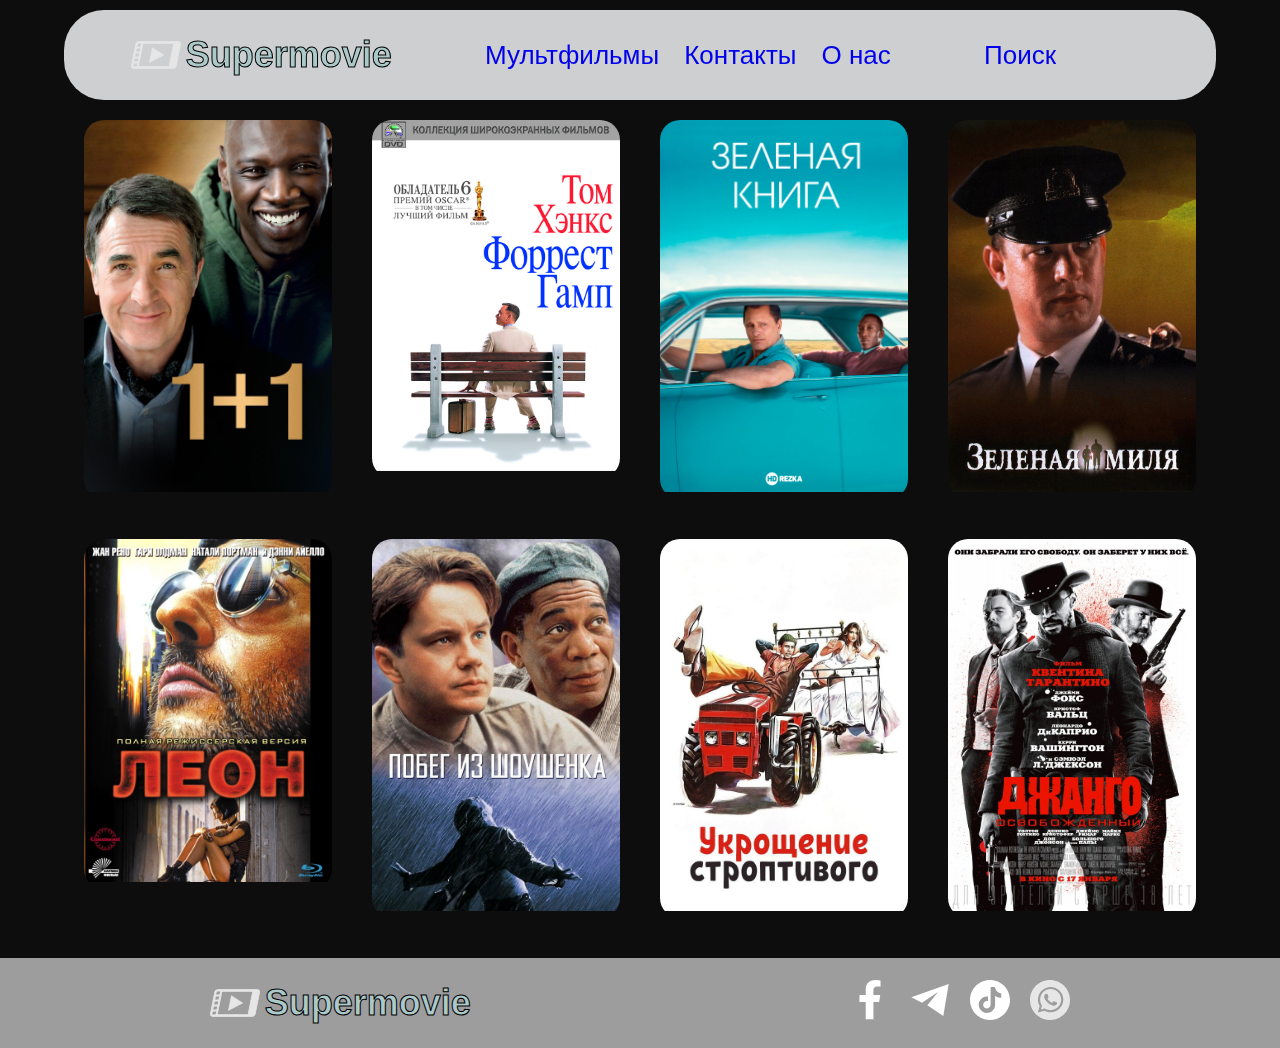
<file: index.html>
<!DOCTYPE html>
<html lang="en">
  <head>
    <meta charset="UTF-8" />
    <meta name="viewport" content="width=device-width, initial-scale=1.0" />
    <title>Project</title>
    <link rel="stylesheet" href="./commonStyles/globalStyles.css" />
    <link rel="stylesheet" href="./commonStyles/elements.css" />
    <link rel="stylesheet" href="./styles.css" />
  </head>
  <body>
    <div class="page-container">
      <header>
        <a class="company-name_link" href="./index.html">
          <svg>
            <use xlink:href="./images/svg/logo 2_2.svg#logo"></use>
          </svg>
          <h2 class="company-name">Supermovie</h2>
        </a>
        <nav>
          <a href="./pages/mult/index.html">Мультфильмы</a>
          <a href="#contact">Контакты</a>
          <a href="./pages/about/index.html">О нас</a>
        </nav>
        <a href="#open-modal">Поиск</a>
        <div class="modal" id="open-modal">
          <div class="modal-container">
            <input
              class="modal-container_input"
              type="text"
              placeholder="Поиск по фильмам и мультфильмам"
            />
            <button class="card-film_button">Поиск</button>
            <a href="#modal-close"
              ><button class="card-film_button">Закрыть</button></a
            >
          </div>
        </div>
      </header>
      <main>
        <div class="wrapper-cards">
          <div class="card-film">
            <div class="card-film_img-container">
              <img
                class="card-film-img"
                src="./images/1+1.jpeg"
                alt="film foto"
              />
            </div>
            <div class="card-film-info_container">
              <h2 class="card-film-title">1+1</h2>
              <p class="card-film-info">
                Филипп очень богатый человек, но в результате несчастного случая
                его парализовало, и он прикован к инвалидному креслу. Он потерял
                всякий интерес к жизни, и нуждается в постоянном присмотре. Для
                этих целей нанимаются сиделки, однако ни одна из них долго не
                работает.
              </p>
              <button class="card-film_button">Смотреть</button>
            </div>
          </div>
          <div class="card-film">
            <div class="card-film_img-container">
              <img
                class="card-film-img"
                src="./images/Forrest.jpg"
                alt="film foto"
              />
            </div>
            <div class="card-film-info_container">
              <h2 class="card-film-title">Форест Гамп</h2>
              <p class="card-film-info">
                Картина снята по мотивам одноименного романа Уинстона Грума.
                Сюжет фильма рассказывает об увлекательной жизни парня по имени
                Форест Гамп. Маленький Форрест живет вместе со своей матерью в
                штате Алабама, в городке под названием Гринбоу.
              </p>
              <button class="card-film_button">Смотреть</button>
            </div>
          </div>
          <div class="card-film">
            <div class="card-film_img-container">
              <img
                class="card-film-img"
                src="./images/GreenBuck.png"
                alt="film foto"
              />
            </div>
            <div class="card-film-info_container">
              <h2 class="card-film-title">Зеленая книга</h2>
              <p class="card-film-info">
                Болтун Тони один из главных героев фильма «Зеленая книга»
                подрабатывает охранником в ночном клубе, и доблестно справлялся
                со своими обязанностями, пока заведение не закрыли на ремонт.
                Столкнувшись с суровыми реалиями, он решает подзаработать
                телохранителем.
              </p>
              <button class="card-film_button">Смотреть</button>
            </div>
          </div>
          <div class="card-film">
            <div class="card-film_img-container">
              <img
                class="card-film-img"
                src="./images/milya.jpg"
                alt="film foto"
              />
            </div>
            <div class="card-film-info_container">
              <h2 class="card-film-title">Зеленая миля</h2>
              <p class="card-film-info">
                Картина снята по одноименному роману Стивена Кинга. Однажды в
                блок для приговоренных к смертной казни поступает новый
                заключенный – Джон Коффи, осужденный за убийство маленьких
                девочек. Коффи привлекает внимание начальника этого блока – Пола
                Эджкомба.
              </p>
              <button class="card-film_button">Смотреть</button>
            </div>
          </div>
          <div class="card-film">
            <div class="card-film_img-container">
              <img
                class="card-film-img"
                src="./images/Leon.jpg"
                alt="film foto"
              />
            </div>
            <div class="card-film-info_container">
              <h2 class="card-film-title">Леон</h2>
              <p class="card-film-info">
                Леон ведет тихий и спокойный образ жизни в одном из не самых
                лучших районов Нью-Йорка под названием Маленькая Италия. Никто
                даже представить себе не может, что этот человек самый настоящий
                наемный убийца. Однажды, находясь дома, Леон слышит шум, и,
                посмотрев в глазок своей двери, он становится свидетелем того,
                как всю семью, живущую в соседней квартире, убивают.
              </p>
              <button class="card-film_button">Смотреть</button>
            </div>
          </div>
          <div class="card-film">
            <div class="card-film_img-container">
              <img
                class="card-film-img"
                src="./images/Shoush.jpeg"
                alt="film foto"
              />
            </div>
            <div class="card-film-info_container">
              <h2 class="card-film-title">Побег из Шоушенка</h2>
              <p class="card-film-info">
                В основу культовой драмы легла повесть Стивена Кинга «Рита
                Хейуорт из Шоушенка». Действие фильма разворачивается в конце
                50-х годов прошлого столетия. Молодого финансиста Энди Дюфрейна
                за двойное убийство приговаривают к пожизненному заключению..
              </p>
              <button class="card-film_button">Смотреть</button>
            </div>
          </div>
          <div class="card-film">
            <div class="card-film_img-container">
              <img
                class="card-film-img"
                src="./images/Ukrosh.jpeg"
                alt="film foto"
              />
            </div>
            <div class="card-film-info_container">
              <h2 class="card-film-title">Укрощение строптивого</h2>
              <p class="card-film-info">
                Действия фильма разворачиваются в итальянской деревушке
                Равиньяно, расположенной неподалёку от маленького рыбацкого
                городка Портофино. Главный герой фильма – сорокалетний мужчина
                по имени Элиа. Он обладает довольно скверным и грубым
                характером, а так же неблагосклонно относится к женскому полу...
              </p>
              <button class="card-film_button">Смотреть</button>
            </div>
          </div>
          <div class="card-film">
            <div class="card-film_img-container">
              <img
                class="card-film-img"
                src="./images/Django.jpg"
                alt="film foto"
              />
            </div>
            <div class="card-film-info_container">
              <h2 class="card-film-title">Джанго освобожденный</h2>
              <p class="card-film-info">
                Кинг Шульц – охотник за головами, прикрывающийся своей прошлой
                профессией дантиста. Шульц убивает братьев работорговцев и
                освобождает Джанго, чтобы тот помог ему найти трех братьев
                Бритл, которые в прошлом были надсмотрщиками на плантации, где
                раньше работал Джанго...
              </p>
              <button class="card-film_button">Смотреть</button>
            </div>
          </div>
        </div>
      </main>
      <footer>
        <a class="company-name_link" href="./index.html">
          <svg>
            <use xlink:href="./images/svg/logo 2_2.svg#logo"></use>
          </svg>
          <h2 class="company-name">Supermovie</h2>
        </a>
        <div id="contact" class="contact">
          <a href="https://facebook.com/" title="Facebook">
            <svg class="social-icons">
              <use xlink:href="./images/svg/fb.svg#facebook"></use>
            </svg>
          </a>
          <a href="https://telegram.com/" title="Telegram">
            <svg class="social-icons">
              <use xlink:href="./images/svg/telegram.svg#telega"></use>
            </svg>
          </a>
          <a href="https://tictok.com/" title="TikTok">
            <svg class="social-icons">
              <use xlink:href="./images/svg/tik.svg#tik"></use>
            </svg>
          </a>
          <a href="https://whatsapp.com/" title="whatsapp">
            <svg class="social-icons">
              <use xlink:href="./images/svg/whatsapp.svg#whatsapp"></use>
            </svg>
          </a>
        </div>
      </footer>
    </div>
  </body>
</html>
</file>
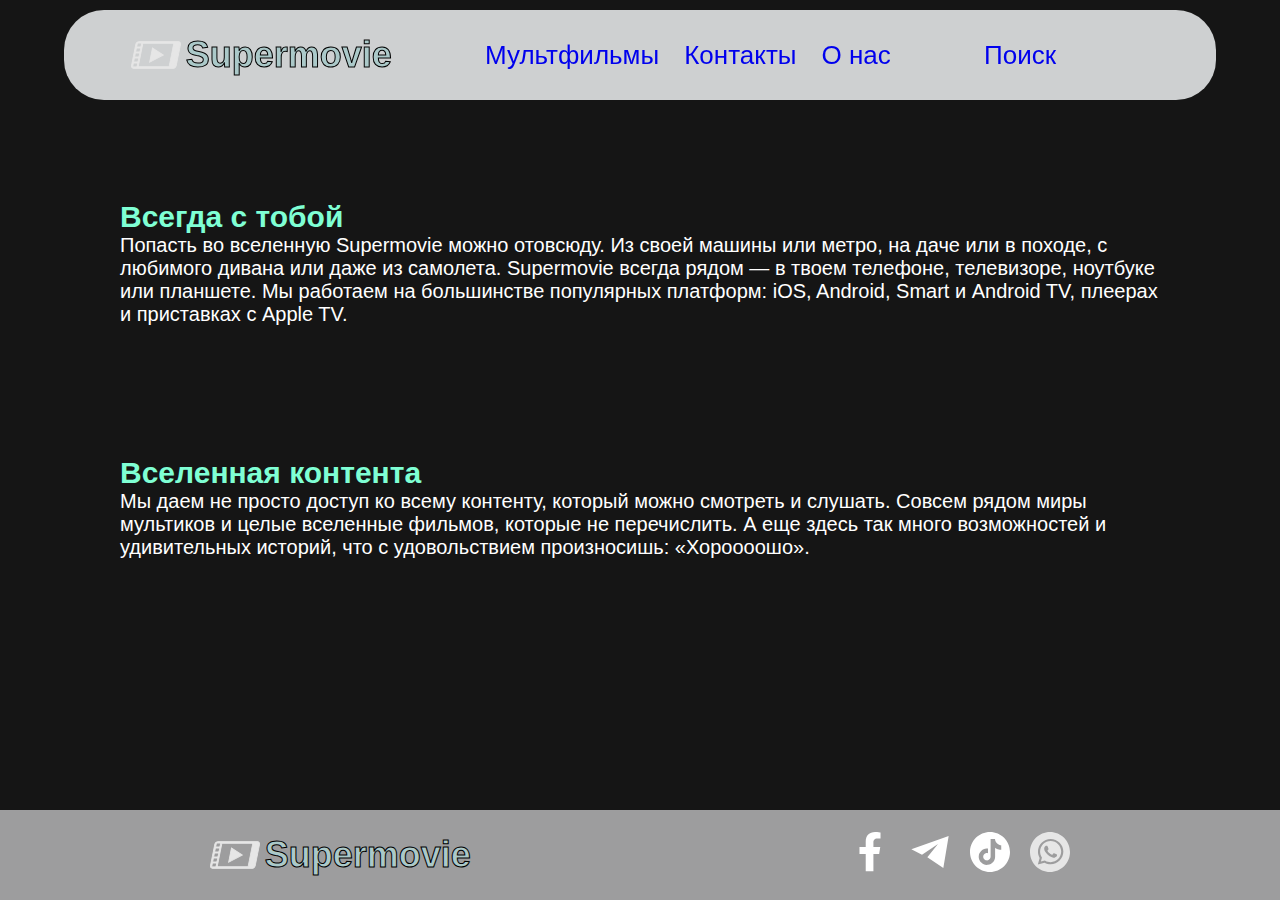
<file: pages/about/index.html>
<!DOCTYPE html>
<html lang="en">
  <head>
    <meta charset="UTF-8" />
    <meta name="viewport" content="width=device-width, initial-scale=1.0" />
    <title>About company</title>
    <link rel="stylesheet" href="../../commonStyles/globalStyles.css" />
    <link rel="stylesheet" href="../../commonStyles/elements.css" />
    <link rel="stylesheet" href="./styles.css" />
  </head>
  <body>
    <div class="page-container">
      <header>
        <a class="company-name_link" href="../../index.html">
          <svg>
            <use xlink:href="../../images/svg/logo 2_2.svg#logo"></use>
          </svg>
          <h2 class="company-name">Supermovie</h2>
        </a>
        <nav>
          <a href="../../pages/mult/index.html">Мультфильмы</a>
          <a href="#contact">Контакты</a>
          <a href="../about/index.html">О нас</a>
        </nav>
        <a href="#open-modal">Поиск</a>
        <div class="modal" id="open-modal">
          <div class="modal-container">
            <input
              class="modal-container_input"
              type="text"
              placeholder="Поиск по фильмам и мультфильмам"
            />
            <button class="card-film_button">Поиск</button>
            <a href="#modal-close"
              ><button class="card-film_button">Закрыть</button></a
            >
          </div>
        </div>
      </header>
      <main>
        <section class="section-with">
          <h4>Всегда с тобой</h4>
          <p>
            Попасть во вселенную Supermovie можно отовсюду. Из своей машины или
            метро, на даче или в походе, с любимого дивана или даже из самолета.
            Supermovie всегда рядом — в твоем телефоне, телевизоре, ноутбуке или
            планшете. Мы работаем на большинстве популярных платформ: iOS,
            Android, Smart и Android TV, плеерах и приставках с Apple TV.
          </p>
        </section>
        <section class="section-with">
          <h4>Вселенная контента</h4>
          <p>
            Мы даем не просто доступ ко всему контенту, который можно смотреть и
            слушать. Совсем рядом миры мультиков и целые вселенные фильмов,
            которые не перечислить. А еще здесь так много возможностей и
            удивительных историй, что с удовольствием произносишь: «Хороооошо».
          </p>
        </section>
      </main>
      <footer>
        <a class="company-name_link" href="./index.html">
          <svg>
            <use xlink:href="../../images/svg/logo 2_2.svg#logo"></use>
          </svg>
          <h2 class="company-name">Supermovie</h2>
        </a>
        <div id="contact" class="contact">
          <a href="https://facebook.com/" title="Facebook">
            <svg class="social-icons">
              <use xlink:href="../../images/svg/fb.svg#facebook"></use>
            </svg>
          </a>
          <a href="https://telegram.com/" title="Telegram">
            <svg class="social-icons">
              <use xlink:href="../../images/svg/telegram.svg#telega"></use>
            </svg>
          </a>
          <a href="https://tictok.com/" title="TikTok">
            <svg class="social-icons">
              <use xlink:href="../../images/svg/tik.svg#tik"></use>
            </svg>
          </a>
          <a href="https://whatsapp.com/" title="whatsapp">
            <svg class="social-icons">
              <use xlink:href="../../images/svg/whatsapp.svg#whatsapp"></use>
            </svg>
          </a>
        </div>
      </footer>
    </div>
  </body>
</html>
</file>
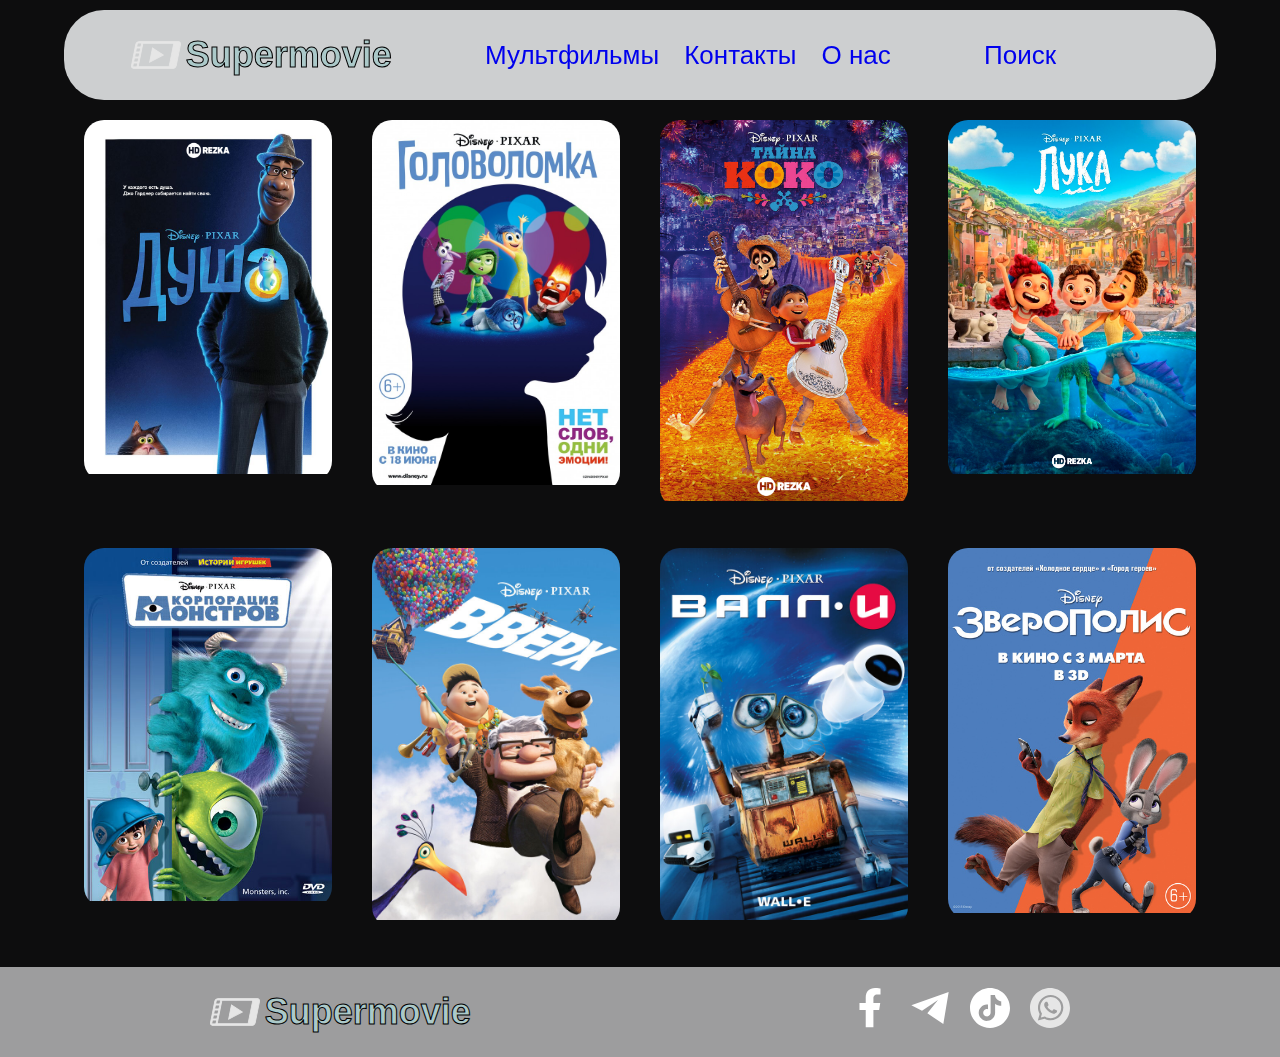
<file: pages/mult/index.html>
<!DOCTYPE html>
<html lang="en">
  <head>
    <meta charset="UTF-8" />
    <meta name="viewport" content="width=device-width, initial-scale=1.0" />
    <title>Project</title>
    <link rel="stylesheet" href="../../styles.css" />
    <link rel="stylesheet" href="../../commonStyles/elements.css" />
    <link rel="stylesheet" href="../../commonStyles/globalStyles.css" />
  </head>
  <body>
    <div class="page-container">
      <header>
        <a class="company-name_link" href="../../index.html">
          <svg>
            <use xlink:href="../../images/svg/logo 2_2.svg#logo"></use>
          </svg>
          <h2 class="company-name">Supermovie</h2>
        </a>
        <nav>
          <a href="./index.html">Мультфильмы</a>
          <a href="#contact">Контакты</a>
          <a href="../about/index.html">О нас</a>
        </nav>
        <a href="#open-modal">Поиск</a>
        <div class="modal" id="open-modal">
          <div class="modal-container">
            <input
              class="modal-container_input"
              type="text"
              placeholder="Поиск по фильмам и мультфильмам"
            />
            <button class="card-film_button">Поиск</button>
            <a href="#modal-close"
              ><button class="card-film_button">Закрыть</button></a
            >
          </div>
        </div>
      </header>
      <main>
        <div class="wrapper-cards">
          <div class="card-film">
            <div class="card-film_img-container">
              <img
                class="card-film-img"
                src="../../images/Dusha.png"
                alt="film foto"
              />
            </div>
            <div class="card-film-info_container">
              <h2 class="card-film-title">Душа</h2>
              <p class="card-film-info">
                Джо Гарднер работает учителем музыки в одной из средних школ
                Нью-Йорка, хотя всегда мечтал играть джаз на большой сцене, чему
                противилась его мать-швея Либба, опасающаяся за их финансовое
                благополучие. Однажды на прослушивании в клубе впечатлив своим
                талантом джазовую звезду Доротею Уильямс, он оказывается в одном
                шаге от реализации заветной мечты..
              </p>
              <button class="card-film_button">Смотреть</button>
            </div>
          </div>
          <div class="card-film">
            <div class="card-film_img-container">
              <img
                class="card-film-img"
                src="../../images/Golov.jpg"
                alt="film foto"
              />
            </div>
            <div class="card-film-info_container">
              <h2 class="card-film-title">Головоломка</h2>
              <p class="card-film-info">
                Представьте, что все сложные мыслительные процессы в нашей
                голове происходят с помощью пяти простых эмоций: Радости,
                Печали, Гнева, Брезгливости и Страха. Каждое утро, просыпаясь
                вместе с нами, они собираются за пультом управления и тут же
                принимаются за работу: следят за каждым нашим действием,
                заставляя принимать то или иное решение...
              </p>
              <button class="card-film_button">Смотреть</button>
            </div>
          </div>
          <div class="card-film">
            <div class="card-film_img-container">
              <img
                class="card-film-img"
                src="../../images/Koko.png"
                alt="film foto"
              />
            </div>
            <div class="card-film-info_container">
              <h2 class="card-film-title">Тайна Коко</h2>
              <p class="card-film-info">
                Действие разворачивается вокруг двенадцатилетнего паренька по
                имени Мигель, живущего в небольшой мексиканской деревне в бедной
                семье сапожников. Больше всего на свете Мигель хочет стать
                известным музыкантом, вот только в его семье музыка находится
                под запретом. В прошлом прадед парня оставил возлюбленную ради
                той самой мечты, которая ныне не даёт покоя нашему герою. С того
                момента в этой семье занятие музыкой..
              </p>
              <button class="card-film_button">Смотреть</button>
            </div>
          </div>
          <div class="card-film">
            <div class="card-film_img-container">
              <img
                class="card-film-img"
                src="../../images/Luka.png"
                alt="film foto"
              />
            </div>
            <div class="card-film-info_container">
              <h2 class="card-film-title">Лука</h2>
              <p class="card-film-info">
                Действие мультфильма разворачивается в небольшом городе,
                расположенном на морском побережье, где паренёк Лука проводит
                незабываемые каникулы. Вскоре он знакомится с Альберто, который
                быстро становится его лучшим другом. Однако беспечное
                времяпрепровождение под солнцем омрачает лишь то, что мальчики —
                морские чудовища, умеющие превращаться в людей.
              </p>
              <button class="card-film_button">Смотреть</button>
            </div>
          </div>
          <div class="card-film">
            <div class="card-film_img-container">
              <img
                class="card-film-img"
                src="../../images/Monstr.jpg"
                alt="film foto"
              />
            </div>
            <div class="card-film-info_container">
              <h2 class="card-film-title">Корпорация монстров</h2>
              <p class="card-film-info">
                Мультфильм рассказывает о двух монстрах – Майке и Салли, живущих
                в городке под названием Монстрополис. Они совершенно разные, но
                это не мешает им дружить. Салли - огромный и мохнатый монстр, и
                чтобы кого-то напугать ему даже не нужно особо напрягаться,
                поэтому он лучший в этом деле.
              </p>
              <button class="card-film_button">Смотреть</button>
            </div>
          </div>
          <div class="card-film">
            <div class="card-film_img-container">
              <img
                class="card-film-img"
                src="../../images/Up.jpg"
                alt="film foto"
              />
            </div>
            <div class="card-film-info_container">
              <h2 class="card-film-title">Вверх</h2>
              <p class="card-film-info">
                В центре сюжета картины окажется семейная пара Карл и Элли
                Фредриксен, которые всегда хотели посетить экзотический водопад
                в Южной Америке. Это место знаменитый исследователь Чарльз Мунц
                считал самым прекрасным в мире. Однако Элли не удалось воплотить
                мечту в реальность до своей кончины. Поэтому ворчливый 78-летний
                Карл всё же решает исполнить последнюю волю покойной супруги..
              </p>
              <button class="card-film_button">Смотреть</button>
            </div>
          </div>
          <div class="card-film">
            <div class="card-film_img-container">
              <img
                class="card-film-img"
                src="../../images/WallE.jpg"
                alt="film foto"
              />
            </div>
            <div class="card-film-info_container">
              <h2 class="card-film-title">ВАЛЛ·И</h2>
              <p class="card-film-info">
                Действие разворачивается в далеком будущем, когда люди покинули
                Землю, а некогда процветающая планета превратилась в гигантскую
                свалку. В центре сюжета находится ВАЛЛ-И — санитарный робот,
                живущий на заброшенной планете в гордом одиночестве, который
                собрал коллекцию различных вещей — от зажигалок до старой модели
                iPod..
              </p>
              <button class="card-film_button">Смотреть</button>
            </div>
          </div>
          <div class="card-film">
            <div class="card-film_img-container">
              <img
                class="card-film-img"
                src="../../images/Zwerop.jpg"
                alt="film foto"
              />
            </div>
            <div class="card-film-info_container">
              <h2 class="card-film-title">Зверополис</h2>
              <p class="card-film-info">
                Действия увлекательного мультфильма будут происходить в огромном
                городе Зверополис – месте, где звери всевозможных видов, будь
                они хищниками или травоядными, живут в мире и согласии,
                занимаясь, как и мы с вами, повседневной суетой. В центре сюжета
                окажется Джудит Хопс – первая в Зверополисе крольчиха, принятая
                в стройные ряды доблестной полиции..
              </p>
              <button class="card-film_button">Смотреть</button>
            </div>
          </div>
        </div>
      </main>
      <footer>
        <a class="company-name_link" href="./index.html">
          <svg>
            <use xlink:href="../../images/svg/logo 2_2.svg#logo"></use>
          </svg>
          <h2 class="company-name">Supermovie</h2>
        </a>
        <div id="contact" class="contact">
          <a href="https://facebook.com/" title="Facebook">
            <svg class="social-icons">
              <use xlink:href="../../images/svg/fb.svg#facebook"></use>
            </svg>
          </a>
          <a href="https://telegram.com/" title="Telegram">
            <svg class="social-icons">
              <use xlink:href="../../images/svg/telegram.svg#telega"></use>
            </svg>
          </a>
          <a href="https://tictok.com/" title="TikTok">
            <svg class="social-icons">
              <use xlink:href="../../images/svg/tik.svg#tik"></use>
            </svg>
          </a>
          <a href="https://whatsapp.com/" title="whatsapp">
            <svg class="social-icons">
              <use xlink:href="../../images/svg/whatsapp.svg#whatsapp"></use>
            </svg>
          </a>
        </div>
      </footer>
    </div>
  </body>
</html>
</file>
<file: commonStyles/globalStyles.css>
* {
    box-sizing: border-box;
    margin: 0;
    padding: 0;
}

html,body {
    height: 100%;
    
}

a {
    text-decoration: none;
}

.page-container {
    display: flex;
    flex-direction: column;
    align-items: center;
    flex-wrap: wrap;
    width: 100%;
    min-height: 100%;
    font-size: 26px;
    margin: 0 auto;
    font-family: Verdana, Geneva, Tahoma, sans-serif;
}
</file>
<file: commonStyles/elements.css>
header {
  display: flex;
  align-items: center;
  justify-content: space-around;
  align-items: center;
  flex-wrap: wrap;
  background-color: rgba(226, 228, 230, .9);
  padding: 20px;
  border-radius: 40px;
  position: fixed;
  z-index: 1;
  width: 90%;
 margin-top: 10px;
 backdrop-filter: blur(5px);
}

.company-name_link {
  display: flex;
  flex-wrap: nowrap;
  align-items: center;
  gap: 5px;

}
.company-name_link > svg {
 width: 50px;
 height: 50px;
 
}

nav {
  display: flex;
  gap: 25px;
}

main {
  flex: 1;
  padding: 100px 20px 20px;
  color: rgb(68, 52, 83);
 
}

footer {
  display: flex;
  align-items: center;
  justify-content: space-around;
  flex-wrap: wrap;
  align-items: center;
  background-color: rgb(157, 157, 158);
  padding: 20px;
  width: 100%;
}

/*--Modalka--*/
  
.modal-container {
  position: fixed;
  display: flex;
  flex-direction: column;
  align-items: center;
  background-color: #ffffffed;
  border: 1px solid #000;
  width: 70%;
  max-width: 400px;
  left: 50%;
  padding: 20px;
  border-radius: 10px;
  -webkit-transform: translate(-50%, -200%);
  -ms-transform: translate(-50%, -200%);
  transform: translate(-50%, -200%);
  -webkit-transition: -webkit-transform 200ms ease-out;
  transition: transform 200ms ease-out;
  
}

.modal:before {
  content: "";
  position: fixed;
  display: none;
  background-color: rgba(0,0,0,.8);
  top: 0;
  left: 0;
  height: 100%;
  width: 100% 
}

.modal:target:before {
  display: block;
}

.modal:target .modal-container {
  top: 20%;
  
  -webkit-transform: translate(-50%, 0);
  -ms-transform: translate(-50%, 0);
  transform: translate(-50%, 0);
}

.modal-container_input {
  padding: 7px;
  width: 100%;
}

/*--Modalka--*/


.company-name {
  font-size: 36px;
  color: rgb(171, 201, 201);
  -webkit-text-stroke: 1px rgb(0, 0, 0);
}

.active__link {
  color: yellow;
}

.wrapper-cards {
  display: flex;
  flex-wrap: wrap;
  justify-content: center;
}

.card-film {
  width: 20%;
  height: 50%;
  margin: 20px;
  /* border: 2px solid rgb(65, 61, 61); */
  border-radius: 20px;
  overflow: hidden;
  text-align: center;
  /* box-shadow: 20px -16px 12px 0px rgb(103, 103, 95); */
  position: relative;
}

.card-film_img-container,
.card-film-info_container {
  overflow: hidden;
  width: 100%;
  height: 100%;
  backface-visibility: hidden;
  outline: 4px solid black;
  border-radius: 2%;
  transition: transform 0.6s linear;
}

.card-film-img {
  width: 100%;
  height: 100%;
}

.card-film-info {
  font-size: 14px;
}
.card-film-title{
  font-size: 26px;

}

.card-film_img-container {
  transform: perspective(600px) rotateY(0deg);
}

.card-film-info_container {
  transform: perspective(600px) rotateY(180deg);
  background-color: rgb(212, 212, 213);
  position: absolute;
  top: 0;
  left: 0;
  padding: 7px;
}
.card-film:hover > .card-film_img-container {
  transform: perspective(600px) rotateY(-180deg);
}

.card-film:hover > .card-film-info_container {
  transform: perspective(600px) rotateY(0deg);
}
.card-film_button {
  padding: 10px;
  margin: 10px auto;
  border: 1px solid #a79c96;
  border-radius: 7px;
  background-color: black;
  color: white;
  transition: .5s ease-in;
  cursor: pointer;
}

.card-film_button:hover {
  background-color: white;
  color: black;
}

.contact {
  display: flex;
  align-items: center;
  gap: 20px;
}

.social-icons {
  width: 40px;
  height: 40px;
  fill: white;
}
</file>
<file: styles.css>
main {
    background-color: rgb(13, 13, 14);

}
</file>
<file: pages/about/styles.css>
main {
    background-color: rgb(21, 21, 21);
}

.section-with {
  color: white;
  padding: 30px;
  margin: 70px;
  font-family: Arial, sans-serif;
  font-size: 20px;
}
h4 {
  color: aquamarine;
  font-size: 30px;
}
</file>
